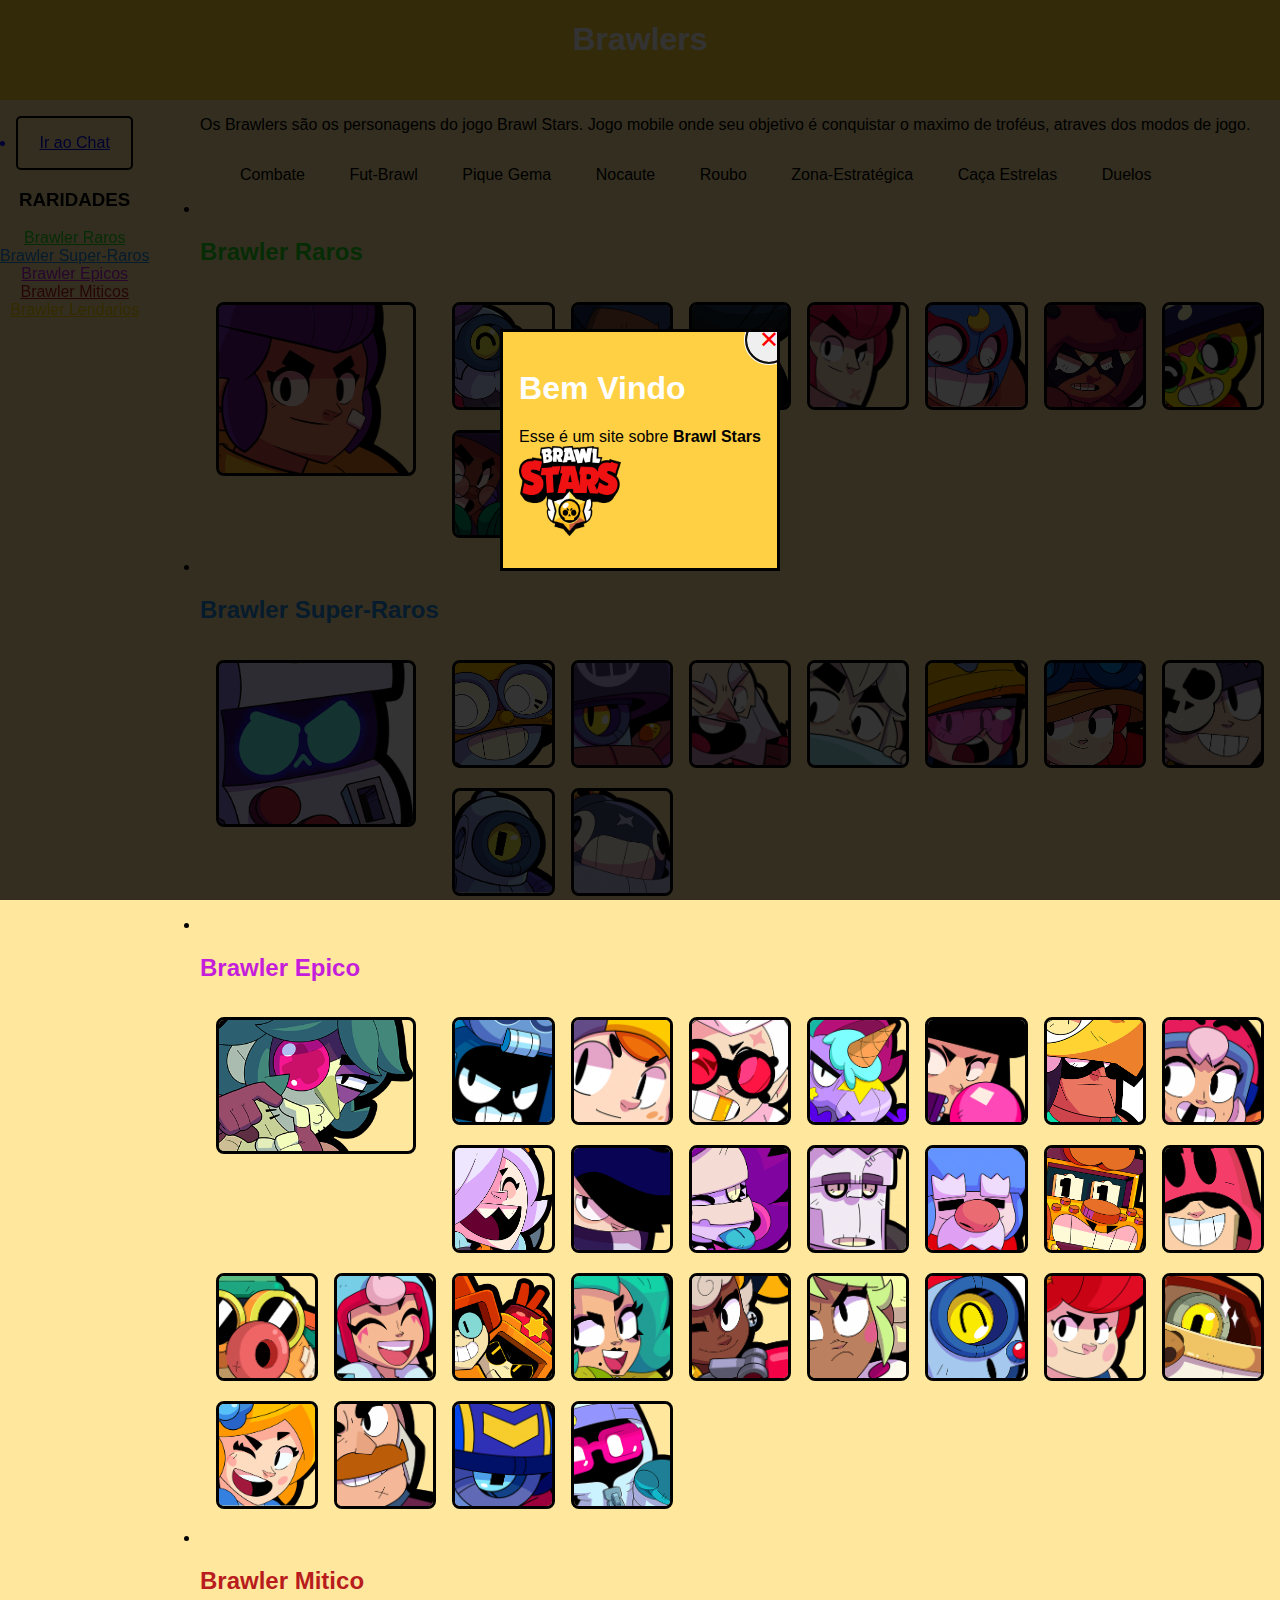
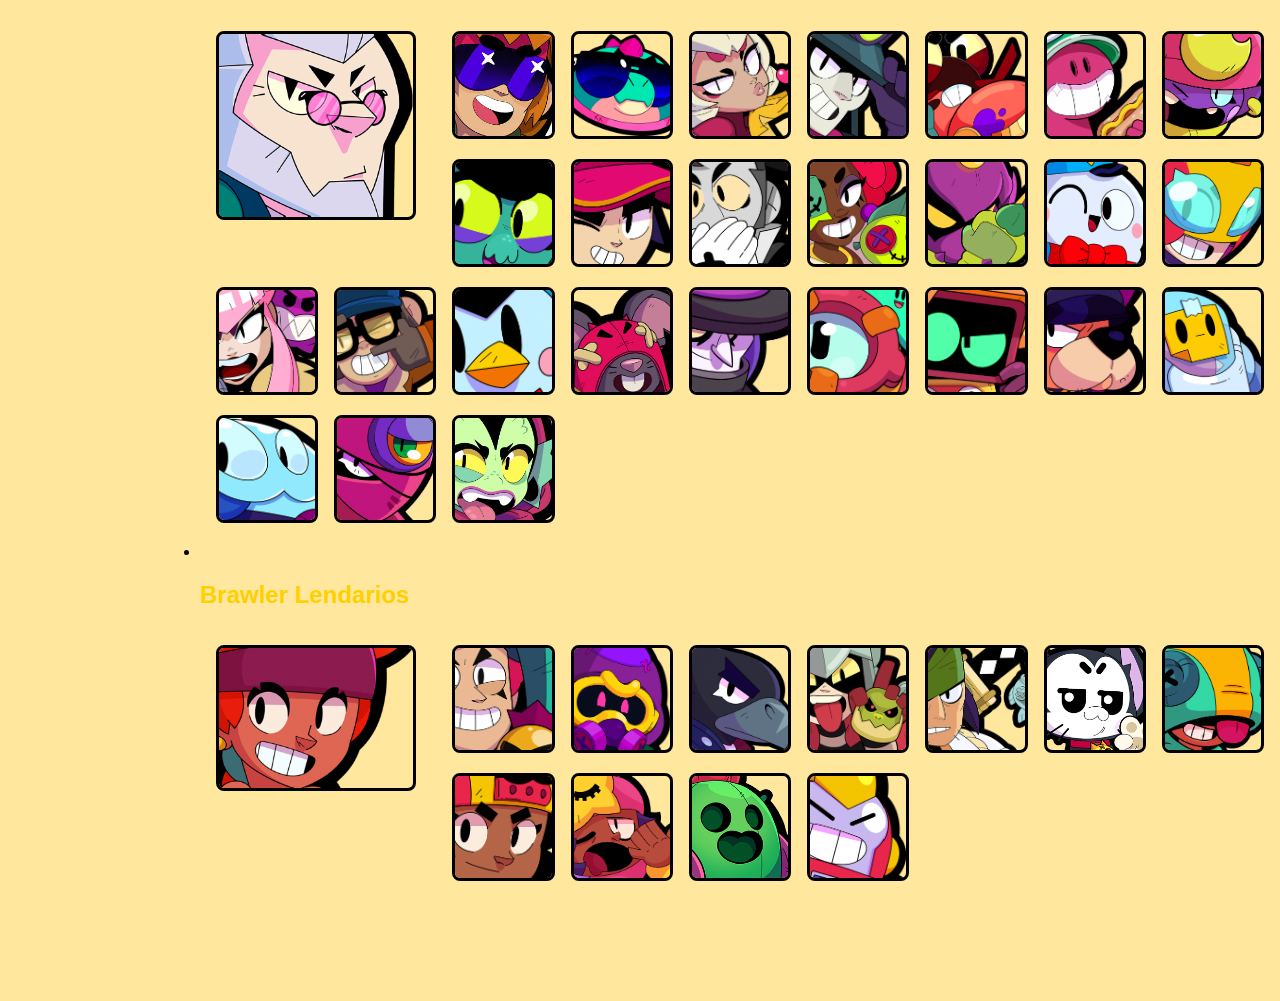
<file: part2 chatoGPT e afins (1)/index.html>
<!DOCTYPE html>
<html>

<head>
    <meta charset='utf-8'>
    <meta http-equiv='X-UA-Compatible' content='IE=edge'>
    <title>Galeria Brawl Stars</title>
    <meta name='viewport' content='width=device-width, initial-scale=1'>
    <link rel='stylesheet' type='text/css' media='screen' href='assets/main.css'>
    <link rel="stylesheet" href="assets/responsive-grid.css">
    <script defer src='assets/main.js'></script>
</head>

<body>
    <header>
        <h1>Brawlers</h1>
    </header>
    <aside>
        <div class="elementosAside">
            <a class="chato" href="chatogpt.html">Ir ao Chat</a>
            <h3>RARIDADES</h3>
            <a class="raros" href="#Brawler Raros">Brawler Raros</a>
            <a class="superRaros" href="#Brawler Super-Raros">Brawler Super-Raros</a>
            <a class="epic" href="#Brawler Epico">Brawler Epicos</a>
            <a class="mitico" href="#Brawler Mitico">Brawler Miticos</a>
            <a class="lend" href="#Brawler Lendarios">Brawler Lendarios</a>
        </div>
    </aside>
    <main>

        <p>
            Os Brawlers são os personagens do jogo Brawl Stars. Jogo mobile onde seu objetivo é conquistar o maximo
            de troféus, atraves dos modos de jogo.
        </p>
        <ul>Combate</ul>
        <ul>Fut-Brawl</ul>
        <ul>Pique Gema</ul>
        <ul>Nocaute</ul>
        <ul>Roubo</ul>
        <ul>Zona-Estratégica</ul>
        <ul>Caça Estrelas</ul>
        <ul>Duelos</ul>
        
            <a name="Brawler Raros"></a>
            <h2 class="Br">Brawler Raros</h2>
            <div class="galeria">
                <div><img src="assets/imagens/shelly.png" alt="shelly"></div>
                <div><img src="assets/imagens/raros/barley.png" alt="barley"></div>
                <div><img src="assets/imagens/raros/brock.png" alt="brock"></div>
                <div><img src="assets/imagens/raros/bull.png" alt="bull"></div>
                <div><img src="assets/imagens/raros/colt.png" alt="colt"></div>
                <div><img src="assets/imagens/raros/elpinto.png" alt="elprimo"></div>
                <div><img src="assets/imagens/raros/nita.png" alt="nita"></div>
                <div><img src="assets/imagens/raros/poco.png" alt="poco"></div>
                <div><img src="assets/imagens/raros/rosa.png" alt="rosa"></div>
            </div>
        
        <section class="SR">
            <a name="Brawler Super-Raros"></a>
            <h2 class="Bsr">Brawler Super-Raros</h2>
            <div class="galeria">
                <div><img src="assets/imagens/superR/8bit.png" alt="8Bit"></div>
                <div><img src="assets/imagens/superR/carl.png" alt="carl"></div>
                <div><img src="assets/imagens/superR/darryl.png" alt="darryl"></div>
                <div><img src="assets/imagens/superR/dyna.png" alt="dyna"></div>
                <div><img src="assets/imagens/superR/gus.png" alt="gus"></div>
                <div><img src="assets/imagens/superR/jacki.png" alt="jacki"></div>
                <div><img src="assets/imagens/superR/jessie.png" alt="jessie"></div>
                <div><img src="assets/imagens/superR/penny.png" alt="penny"></div>
                <div><img src="assets/imagens/superR/rico.png" alt="rico"></div>
                <div><img src="assets/imagens/superR/tick.png" alt="tick"></div>
            </div>
        </section>
        <section class="E">
            <a name="Brawler Epico"></a>
            <h2 class="Be">Brawler Epico</h2>
            <div class="galeria">
                <div><img src="assets/imagens/epicos/angelo.png" alt="angelo"></div>
                <div><img src="assets/imagens/epicos/ash.png" alt="ash"></div>
                <div><img src="assets/imagens/epicos/bea.png" alt="bea"></div>
                <div><img src="assets/imagens/epicos/belle.png" alt="belle"></div>
                <div><img src="assets/imagens/epicos/berry.png" alt="berry"></div>
                <div><img src="assets/imagens/epicos/bibi.png" alt="bibi"></div>
                <div><img src="assets/imagens/epicos/bo.png" alt="bo"></div>
                <div><img src="assets/imagens/epicos/bonnie.png" alt="bonnie"></div>
                <div><img src="assets/imagens/epicos/collete.png" alt="collete"></div>
                <div><img src="assets/imagens/epicos/edgay.png" alt="edgay"></div>
                <div><img src="assets/imagens/epicos/emz.png" alt="emz"></div>
                <div><img src="assets/imagens/epicos/frank.png" alt="frank"></div>
                <div><img src="assets/imagens/epicos/gale.png" alt="gale"></div>
                <div><img src="assets/imagens/epicos/griff.png" alt="griff"></div>
                <div><img src="assets/imagens/epicos/grom.png" alt="grom"></div>
                <div><img src="assets/imagens/epicos/hank.png" alt="hank"></div>
                <div><img src="assets/imagens/epicos/janet.png" alt="janet"></div>
                <div><img src="assets/imagens/epicos/LArryeLawrie.png" alt="LArryeLawrie"></div>
                <div><img src="assets/imagens/epicos/lola.png" alt="lola"></div>
                <div><img src="assets/imagens/epicos/maisie.png" alt="maisie"></div>
                <div><img src="assets/imagens/epicos/mandy.png" alt="mandy"></div>
                <div><img src="assets/imagens/epicos/nani.png" alt="nani"></div>
                <div><img src="assets/imagens/epicos/pam.png" alt="pam"></div>
                <div><img src="assets/imagens/epicos/pearl.png" alt="pearl"></div>
                <div><img src="assets/imagens/epicos/piper.png" alt="piper"></div>
                <div><img src="assets/imagens/epicos/sam.png" alt="sam"></div>
                <div><img src="assets/imagens/epicos/stu.png" alt="stu"></div>
                <div><img src="assets/imagens/epicos/shade.png" alt="shade"></div>
            </div>
        </section>
        <section class="M">
            <a name="Brawler Mitico"></a>
            <h2 class="Bm">Brawler Mitico</h2>
            <div class="galeria">
                <div><img src="assets/imagens/miticos/biron.png" alt="biron"></div>
                <div><img src="assets/imagens/miticos/buster.png" alt="buster"></div>
                <div><img src="assets/imagens/miticos/buzz.png" alt="buzz"></div>
                <div><img src="assets/imagens/miticos/charlie.png" alt="charlie"></div>
                <div><img src="assets/imagens/miticos/chuck.png" alt="chuck"></div>
                <div><img src="assets/imagens/miticos/clancy.png" alt="clancy"></div>
                <div><img src="assets/imagens/miticos/doug.png" alt="doug"></div>
                <div><img src="assets/imagens/miticos/eugenio.png" alt="eugenio"></div>
                <div><img src="assets/imagens/miticos/eve.png" alt="eve"></div>
                <div><img src="assets/imagens/miticos/fang.png" alt="fang"></div>
                <div><img src="assets/imagens/miticos/gray.png" alt="gray"></div>
                <div><img src="assets/imagens/miticos/juju.png" alt="juju"></div>
                <div><img src="assets/imagens/miticos/lily.png" alt="lily"></div>
                <div><img src="assets/imagens/miticos/lou.png" alt="lou"></div>
                <div><img src="assets/imagens/miticos/max.png" alt="max"></div>
                <div><img src="assets/imagens/miticos/melodie.png" alt="melodie"></div>
                <div><img src="assets/imagens/miticos/mico.png" alt="mico"></div>
                <div><img src="assets/imagens/miticos/misterP.png" alt="misterP"></div>
                <div><img src="assets/imagens/miticos/moe.png" alt="moe"></div>
                <div><img src="assets/imagens/miticos/mortis.png" alt="mortis"></div>
                <div><img src="assets/imagens/miticos/otis.png" alt="otis"></div>
                <div><img src="assets/imagens/miticos/rt.png" alt="rt"></div>
                <div><img src="assets/imagens/miticos/ruffs.png" alt="ruffs"></div>
                <div><img src="assets/imagens/miticos/sprout.png" alt="sprout"></div>
                <div><img src="assets/imagens/miticos/squek.png" alt="squek"></div>
                <div><img src="assets/imagens/miticos/tara.png" alt="tara"></div>
                <div><img src="assets/imagens/miticos/willow.png" alt="willow"></div>

            </div>
        </section>
        <section class="L">
            <a name="Brawler Lendarios"></a>
            <h2 class="Bl">Brawler Lendarios</h2>
            <div class="galeria">
                <div><img src="assets/imagens/lendarios/amber.png" alt="amber"></div>
                <div><img src="assets/imagens/lendarios/chester.png" alt="chester"></div>
                <div><img src="assets/imagens/lendarios/cordelius.png" alt="cordelius"></div>
                <div><img src="assets/imagens/lendarios/corvo.png" alt="corvo"></div>
                <div><img src="assets/imagens/lendarios/draco.png" alt="draco"></div>
                <div><img src="assets/imagens/lendarios/kenji.png" alt="kenji"></div>
                <div><img src="assets/imagens/lendarios/kit.png" alt="kit"></div>
                <div><img src="assets/imagens/lendarios/leon.png" alt="leon"></div>
                <div><img src="assets/imagens/lendarios/meg.png" alt="meg"></div>
                <div><img src="assets/imagens/lendarios/sandy.png" alt="sandy"></div>
                <div><img src="assets/imagens/lendarios/spike.png" alt="spike"></div>
                <div><img src="assets/imagens/lendarios/surge.png" alt="surge"></div>
            </div>
        </section>
    </main>
    <footer></footer>
    <dialog class="gallery-image-modal">
        <h1>Bem Vindo</h1>
        <p>Esse é um site sobre <strong>Brawl Stars</strong>
            <img class="logo2" src="assets/imagens/logoBrawl.png" alt="logobrawl2">
        </p>
        <button class="bt-close"></button>
        <div class="content"></div>
    </dialog>
</body>

</html>
</file>
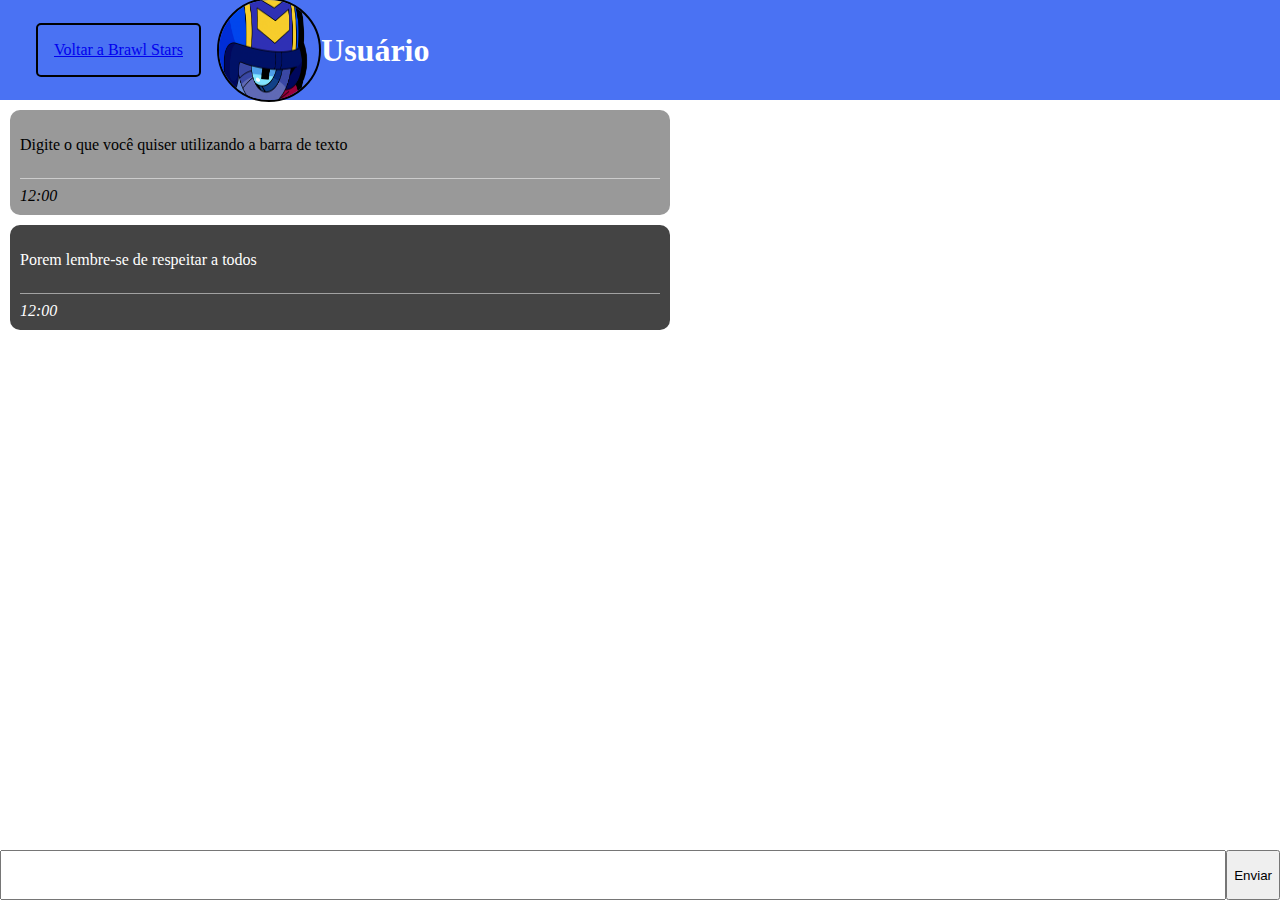
<file: part2 chatoGPT e afins (1)/chatogpt.html>
<!DOCTYPE html>
<html>
<head>
  <meta charset='utf-8'>
  <meta http-equiv='X-UA-Compatible' content='IE=edge'>
  <title>Page Title</title>
  <meta name='viewport' content='width=device-width, initial-scale=1'>
  <link rel='stylesheet' type='text/css' media='screen' href='assets/second.css'>
  <script defer src='assets/second.js'></script>
</head>
<body>
  <header>
    <a href="index.html">Voltar a Brawl Stars</a>
    <img class="profile" src="assets/imagens/epicos/stu.png" alt="profileIMG">
    <h1>Usuário</h1>
  </header>
  <main>
    
    <div class="message">
      <div class="content">
        <p>Digite o que você quiser utilizando a barra de texto</p>
      </div>
      <div class="time">
        12:00
      </div>
    </div>
    
    <div class="message owner">
      <div class="contOwner">
        <p>Porem lembre-se de respeitar a todos</p>
      </div>
      <div class="time">
        12:00
      </div>
    </div>
  </main>
  <footer>
    <input type="text">
    <button class="sent">Enviar</button>
  </footer>
</body>

</html>
</file>
<file: part2 chatoGPT e afins (1)/assets/main.css>
* {
    box-sizing: border-box;
    font-family: Arial, Helvetica, sans-serif;
}

html {
    scroll-behavior: smooth;
}

body {
    margin: 0;
    border: 0;
}

header {
    min-width: 100px;
    min-height: 100px;
    background-color: #ffcf31;
    display: flex;
    justify-content: center;
    gap: 20px;
}

aside {
    min-width: 100px;
    min-height: 100px;
    background-color: #ffe79e;
}


main {
    min-width: 100px;
    min-height: 100px;
    background-color: #ffe79e;
    /* padding: 1rem; */
}

footer {
    min-width: 100px;
    min-height: 100px;
    background-color: #ffe79e;
}

.elementosAside{
    background-color: #ffe79e;
    position: fixed;
    text-align: center;
    border-radius: 20px;
    
}

a {
    display: list-item;
}

.chato{
    border: 2px solid black;
    border-radius: 5px;
    padding: 1rem;
    margin: 1rem;
    
    &:hover {
        padding: 1.5rem;
        background-color: azure;
        color: rgb(0, 0, 0);        
    }
}

.raros {
    color: #1edb1e;
}

.epic {
    color: #c51edb;
}

.mitico {
    color: #b91c1c;
}

.lend {
    
    color: #ffd000;
}

.superRaros {
    color: #1e86db;
}

main img {
    border: solid black;
    min-height: 12vh;
    width: 6vw;
}

ul {
    display: inline-block;
    text-align: center;
    color: rgb(0, 0, 0);
}

.bt-close {
    height: 30px;
    width: 60px;
    /* background-color: #d8db1e; */
    border: 2px solid black;
}

.gallery-image-modal {
    background-color: rgb(255, 208, 68);

}


.logo {
    height: 100px;
    width: 100px;
}

.logo2{
    display: flex;
    width: 8vw;
    height: 10vh;
}
.gallery-image-modal::backdrop{
    background: rgba(0, 0, 0, 0.8);
}

h1{
    color: #ffffff;
    
}

.Bl{
    color: #ffd000;
}

.Bm{
    color: #b91c1c;
}

.Be{
    color: #c51edb;
}

.Bsr{
    color: #1e86db;
}

.Br{
    color: #1edb1e;
}
</file>
<file: part2 chatoGPT e afins (1)/assets/responsive-grid.css>
header {
    grid-area: header;
}

aside {
    grid-area: aside;
}

main {
    grid-area: content;
}

footer {
    grid-area: footer;
}

body {
    display: grid;
    grid-template-columns: 200px 1fr;
    grid-template-rows: 100px 1fr 100px;
    grid-template-areas: "header header" "aside content" "footer footer";
    min-height: 100vh;
    margin: 0;
}

main .galeria {
    padding: 1rem;
    display: grid;
    gap: 1rem;
    grid-template-columns: repeat(auto-fill, minmax(100px, 1fr));
}

.galeria img {
    width: 100%;
    height: auto;
    border-radius: 8px;
    transition: transform 0.3s;
    object-fit: cover
}

@media screen and (max-width: 600px) {
    body {
        grid-template-columns: 1fr;
        grid-template-rows: 100px 100px 1fr 100px;
        grid-template-areas: "header" "aside" "content" "footer";
    }
}

.galeria>div:first-child {
    grid-row: span 2;
    grid-column: span 2;
    width: 200px;
    height: 200px;
}

.gallery-image-modal .bt-close {
    --size: 3rem;
    --translate: calc(var(--size) / 3 * -1);
    height: var(--size);
    width: var(--size);
    border-radius: 50%;
    color: transparent;
    position: absolute;
    right: var(--translate);
    top: var(--translate);
  }
  
  .gallery-image-modal .bt-close::after {
    content: "✕";
    color: red;
    font-size: calc(var(--size) / 2);
  }
  
  .gallery-image-modal .content img {
    max-height: 90vh;
    max-width: 100%;
  }

  main .galeria > div:hover {
    transform: scale(1.5);
    z-index: 10;
    cursor: pointer;
    border-radius: 100%;
  }
</file>
<file: part2 chatoGPT e afins (1)/assets/second.css>
html,body {
    margin: 0;
    padding: 0;
}

body {
    display: grid;
    grid-template-rows: 100px 1fr 50px;
    height: 100vh;
    background-image: url(https://i.redd.it/xe7u98r50me41.jpg);
}

header {
    display: flex;
    align-items: center;
    padding: 0 20px;
    background-color: rgb(74, 114, 243);
    color: white;
}

main .message {
    align-self: flex-start;
    display: grid;
    grid-template-rows: 1fr auto;
    margin: 10px;
    padding: 10px;
    border-radius: 10px;
    background-color: #999999;
    max-width: 50%;
}

main .message .time {
    margin: .5rem 0 0 0;
    padding: .5rem 0 0 0;
    font-style: italic;
    border-top: 1px solid rgba(255, 255, 255, .5);
}

main .message.owner {
    align-self: flex-end;
    background-color: #444444;
    color: white;
}

footer {
    display: grid;
    grid-template-columns: 1fr auto;
}
a{
    border: 2px solid black;
    border-radius: 5px;
    padding: 1rem;
    margin: 1rem;

    &:hover {
        padding: 1.5rem;
        background-color: azure;
        color: rgb(0, 0, 0);        
    }
}
.profile{
    border: 2px solid black;
    border-radius: 50%;
    height: 100px;
    width: 100px;
}
</file>
